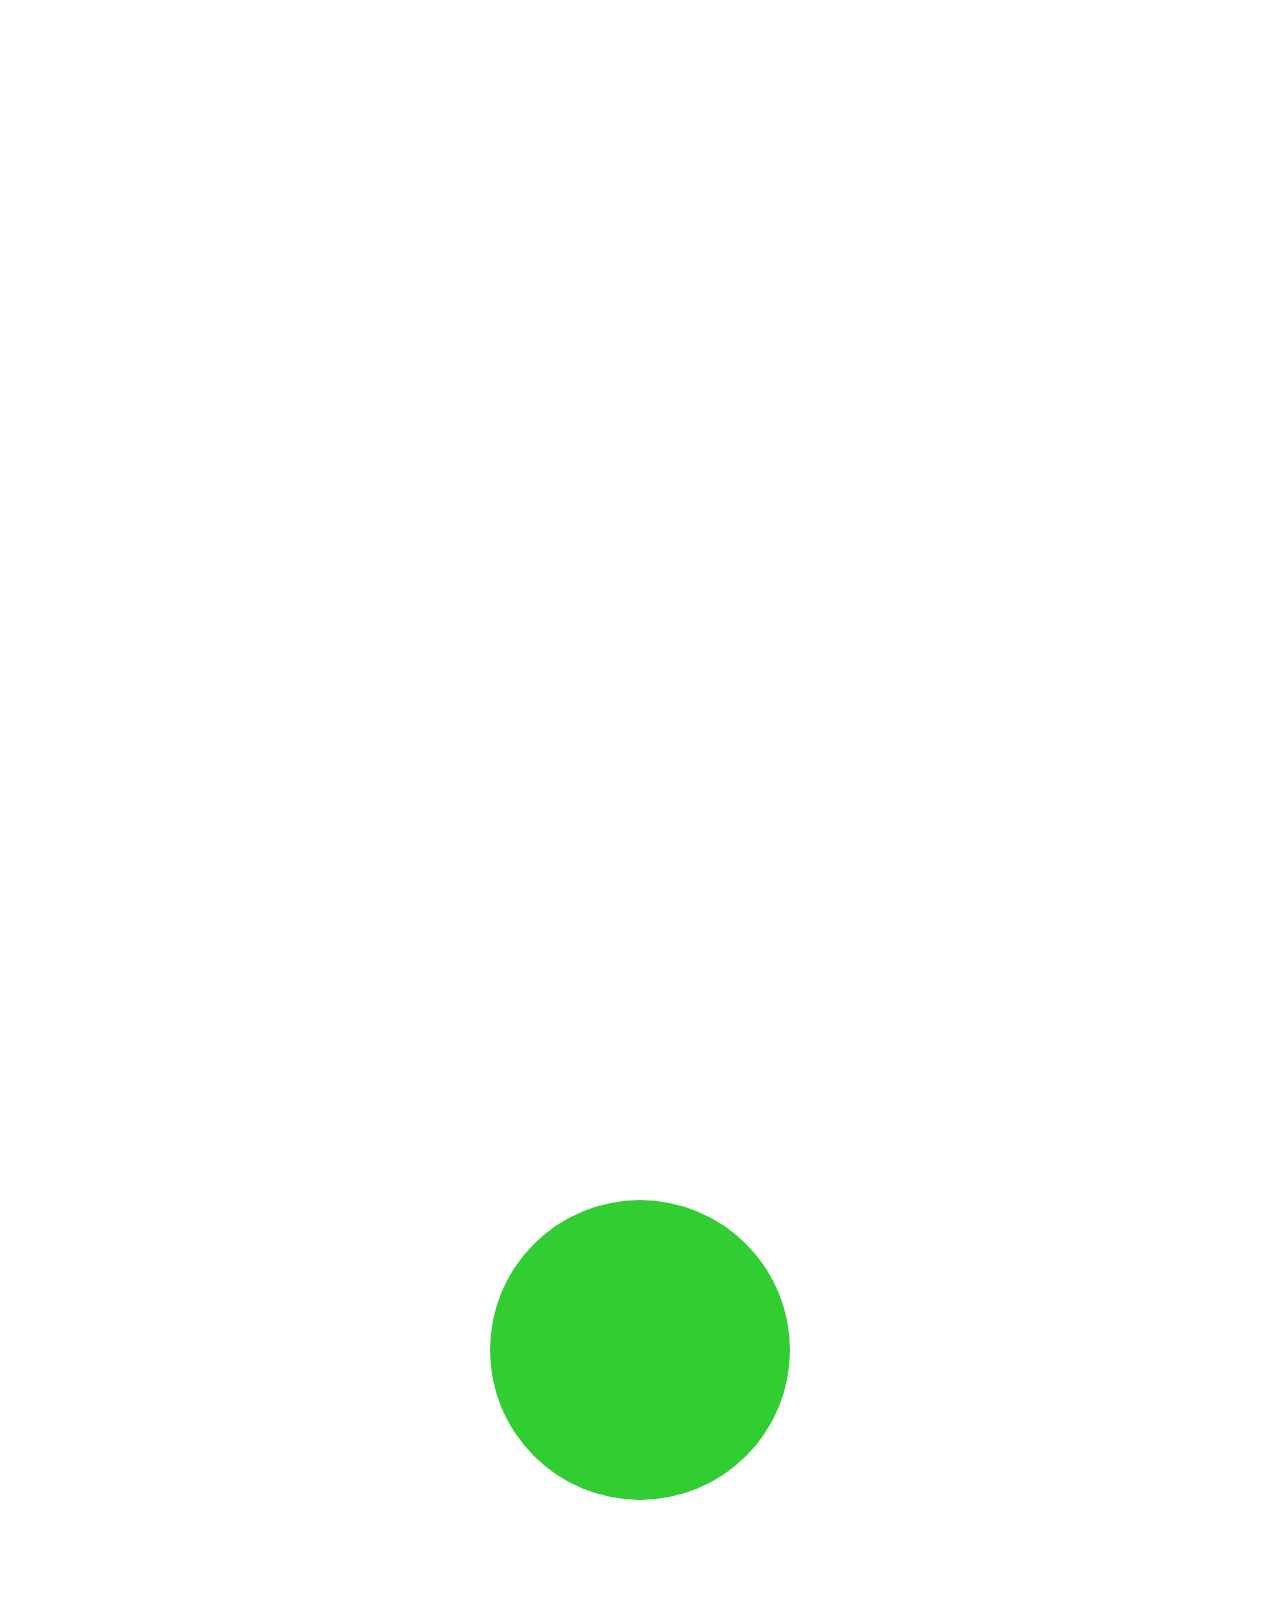
<file: index.html>
<!DOCTYPE html>
<html lang="en">
  <head>
    <meta charset="UTF-8" />
    <meta name="viewport" content="width=device-width, initial-scale=1.0" />
    <title>Intersection Observer</title>
    <link rel="stylesheet" href="./style.css" />
  </head>
  <body>
    <div id="circle"></div>

    <script src="./script.js"></script>
  </body>
</html>
</file>
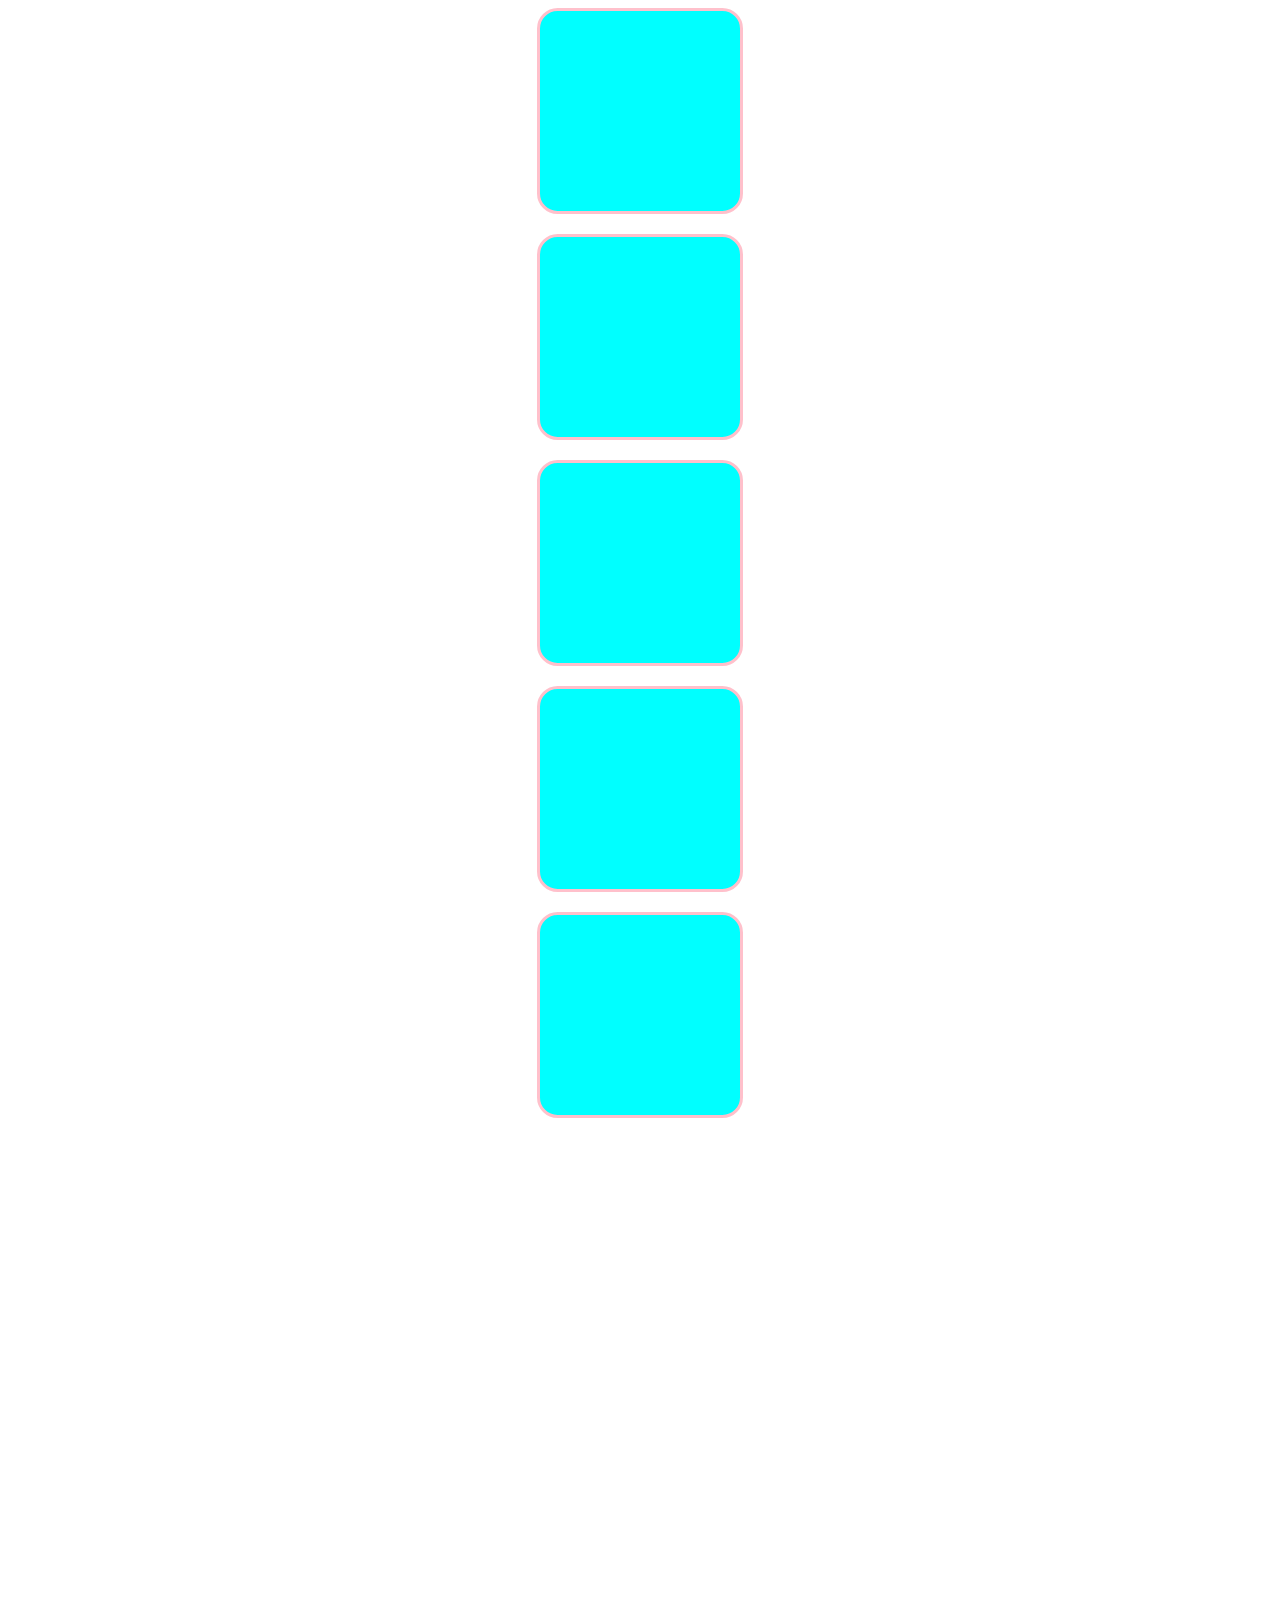
<file: example/index.html>
<!DOCTYPE html>
<html lang="en">
  <head>
    <meta charset="UTF-8" />
    <meta name="viewport" content="width=device-width, initial-scale=1.0" />
    <title>Observer Example</title>
    <link rel="stylesheet" href="./style.css" />
  </head>
  <body>
    <div></div>
    <div></div>
    <div></div>
    <div></div>
    <div></div>
    <div></div>
    <div></div>
    <div></div>
    <div></div>
    <div></div>

    <script src="./script.js"></script>
  </body>
</html>
</file>
<file: style.css>
#circle {
  background-color: limegreen;
  width: 300px;
  height: 300px;
  border-radius: 50%;
  margin: calc(100vh + 300px) auto;
}
</file>
<file: example/style.css>
div {
  height: 200px;
  width: 200px;
  border-radius: 10%;
  background-color: aqua;
  border: 3px solid pink;
  transition: all 0.5s ease-in-out;
  transform: scale(1.2);
  opacity: 0;
  margin: 0 auto 20px auto;
}

.visible {
  transform: scale(1);
  opacity: 1;
}
</file>
